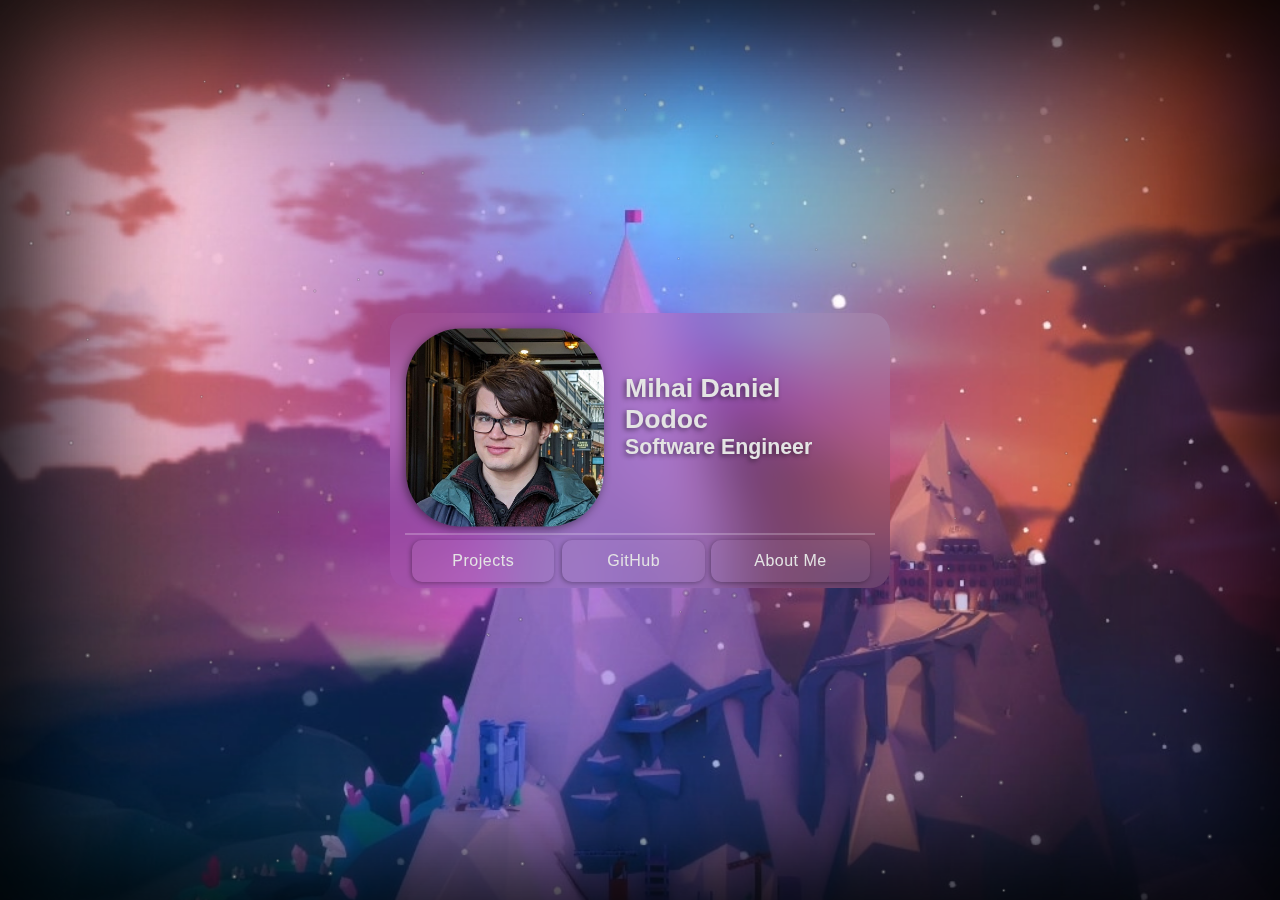
<file: index.html>
<!doctype html>
<html lang="en-US">
    <head>
        <script src="https://ajax.googleapis.com/ajax/libs/jquery/3.7.1/jquery.min.js"></script>
        <meta charset="utf-8" />
        <title>Home - Daniel Dodoc</title>
        <script type="text/javascript" src="index.js" defer></script>
        <script type="text/javascript" src="backdrop.js" defer></script>
        <link rel="stylesheet" href="style.css">
        <link rel="preload" href="background.jpg" as="image">
        <link rel="icon" type="image/x-icon" href="favicon.ico">
    </head>

    <canvas id="myCanvas" width="1000" height="1000"> </canvas>

    <body onresize="resizeHandler()">
        <div class = "menu">
            <div class="container">
                <div class="container-inner">

                    <div class = "stuff">
                        <div class="banner">
                            <div class="profileWrap">
                                <img src="face.jpg" alt="User icon" class="profile"/>
                            </div>
                            <div class="info"> 
                                <h1> Mihai Daniel <br> Dodoc </h1>
                                <h2> Software Engineer</h2>
                            </div>
                        </div>
                        <hr class="bar">
                        <div class="buttonBox">
                            <a href="projects.html"><button type="button"> Projects </button></a>
                            <a href="https://github.com/InRe-Dan"><button type="button"> GitHub </button></a>
                            <button type="button", class="aboutButton"> About Me </button>
                        </div>
                    </div>

                    <div class="about">
                        <p style="height: 220px;margin: 0; padding: 20px 20px 0px 20px"> 
                            Hi, I'm Dan!
                            For 5 years, I have been improving on my development skills with projects ranging from DSA implementations and renderers to desktops apps and videogames.
                            I have a passion for designing, implementing and iterating towards robust and flexible software architectures.
                            <br> <br>
                            I thrive in collaborative environments that challenge my ideas and designs. 
                            I enjoy learning skills that improve my workflow and projects, 
                            and I've found that working in a team is the best way to do so.
                            <br> <br>
                            
                        <hr class="bar">
                        <div class="buttonBox">
                            <button type="button" id="exit-about"> Back </button>
                        </div>
                    </div>

                </div>
            </div>
        </div>

    </body>
</html>
</file>
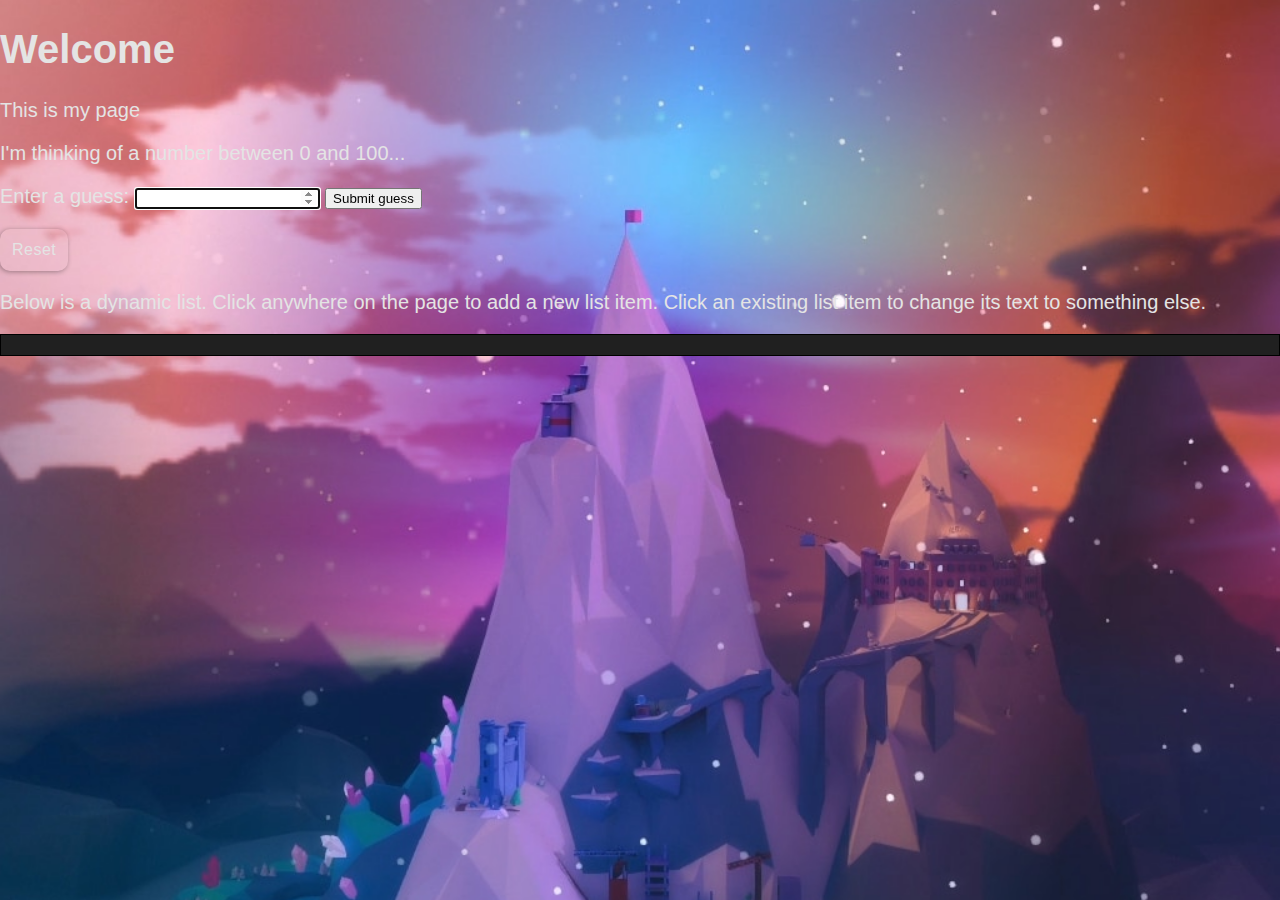
<file: testing.html>
<!doctype html>
<html lang="en-US">
  <head>
    <meta charset="utf-8" />
    <title>My test page</title>
    <script src="testing.js" defer></script>
    <link rel="stylesheet" href="style.css">
  </head>

  <body>
    <h1>Welcome</h2>
    <p>This is my page</p>
    <div class="resultParas">
      <p> I'm thinking of a number between 0 and 100... </p>
      <label for="guessField"> Enter a guess: </label>
      <input type="number" id="guessField" class="guessField" />
      <input type="submit" value="Submit guess" class="guessSubmit" />
      <p class="guesses"></p>
      <p class="lastResult"></p>
      <p class="lowOrHi"></p>
      <button class="resetButton"> Reset </button>
    </div>
    
  </body>
</html>
</file>
<file: style.css>
html {
    font-size: 20px;
    color: rgb(228, 228, 228);
    margin: 0;
    font-family:Arial, Helvetica, sans-serif;

  }

body {
  background: fixed center url("background.jpg");
  background-size: auto 150%;
  size: 100% 100%;
  margin:0;
  overflow: hidden;
}
  
ul {
    background: rgb(32, 32, 32);
    padding: 10px;
    border: 1px solid black;
  }
  
li {
    margin-left: 20px;
  }

#under-construction {
  text-shadow: -2px 2px 5px #00000077;
  height: 220px;
  padding-top: 50px;
}

.info > h1 {
  text-shadow: -2px 2px 5px #00000077;
  margin: 60px 0 0 10px;
  font-size: 20pt;
}

.info > h2 {
  text-shadow: -2px 2px 5px #00000077;
  font-size: 16pt;
  margin: 0 0 0 10px;
  text-align: left;
}

.container {
  background-color: transparent;
  position: fixed;
  inset: 0;
  display: flex;
  flex-direction: column;
  justify-content: left;
  align-items: stretch;
  gap: 4px;
  margin: auto;
  max-width: 500px;
  max-height: 275px;
  background-color: rgba(240, 230, 255, .05);  
  backdrop-filter: blur(30px);
  border-radius: 20px;

  transition: transform 0.4s;
  transform-style: preserve-3d;
}

#placeholder-projects {
  justify-content: center;
  text-align: center;
}

.container-inner {
  display:flex;
  flex: 1 1 auto;
  position: relative;
  width: 100%;
  height: 100%;
  text-align: center;
  transition: transform 0.4s;
  transform-style: preserve-3d;
}

.rotated {
  transform: rotateY(180deg);
  -webkit-transform: rotateY(180deg);
}

.stuff, .about {
  position: absolute;
  width: 100%;
  height: 100%;
  -webkit-backface-visibility: hidden; /* Safari */
  backface-visibility: hidden;
  transform: rotateX(0deg);
  display: flex;
  flex-direction: column;
  justify-content: left;
  align-items: stretch;
  flex: 1 1 auto;
  border-radius: 20px;

}

.about {
  text-align: left;
  background-color: #000000aa;
  font-size: 16px;
}

.about {
  color: white;
  transform: rotateY(180deg);
  -webkit-transform: rotateY(180deg);
}

.profileWrap {
  margin: 5px 0px 0px 5px;
  filter: drop-shadow(-2px 2px 5px #00000077);
  max-height: 220px;
}

.profile {
  clip-path: inset(5% 5% 5% 5% round 25% 25% 25% 25%);
  max-width: 100%;
  height: 220px;
}

.banner {
  flex-direction: row;
  display: flex;
  justify-content: flex-start;
  flex: 1 1 auto;
  max-height:min-content;
  max-height: 220px;
}

.info {
  display:flex;
  flex-direction: column;
  justify-content: flex-start;
  text-align: left;
}

.buttonBox > a {  
  display:flex;
  flex: 0 1 100%;
  text-decoration:none;
  margin: 0 2px;
}

button {
  flex: 0 1 100%;
  background-color: #ffffff0e;
  box-shadow: -1px 1px 5px #00000055;
  border: none;
  font-size: 16px;
  border-radius: 10px;
  padding: 2px 2px;
  color: rgb(228, 228, 228);
  padding: 12px;
  letter-spacing: 0.5px;
}


button:hover {
  background-color: #44444433;
  box-shadow: -1px 1px 3px #00000033;
}

button:active {
  background-color: #231d2e33;
}


.buttonBox {
  margin: 0px 20px 8px 20px;
  gap: 4px;
  display: flex;
  flex: 1 1 auto;
}

.bar {
  min-height: 0px;
  border-width: 2px 0px 0px 0px ;
  border-color: #ffffff3a;
  border-style:solid;
  width: 94%;
  margin: 0px 15px 5px 15px;
}

#myCanvas {
  box-shadow: inset 0 0 240px #000000aa, inset 0 0 160px #000000aa, inset 0 0 120px #000000aa;
  position: fixed;
  inset: 0;
  display: flex;
  flex-direction: column-reverse;
  justify-content: left;
  align-items: stretch;
  margin: auto;
  z-index: -1;
}

#projects-container {
  position: fixed;
  inset: 0px;
  width: 90%;
  height: 90%;
  max-width: 100vw;
  max-height: 100dvh;
  margin: auto;
  background-color: #000000aa;  
  backdrop-filter: blur(30px);
  border-radius: 20px;
  overflow:auto;
}

.projects-page {
  display:flex;
  flex-direction: column;
  align-items: center;
  margin: 5%;
}


 /* unvisited link */
a:link {
  color: lightblue;
}

/* visited link */
a:visited {
  color: lightseagreen;
}

/* selected link */
a:active {
  color: violet;
}
</file>
